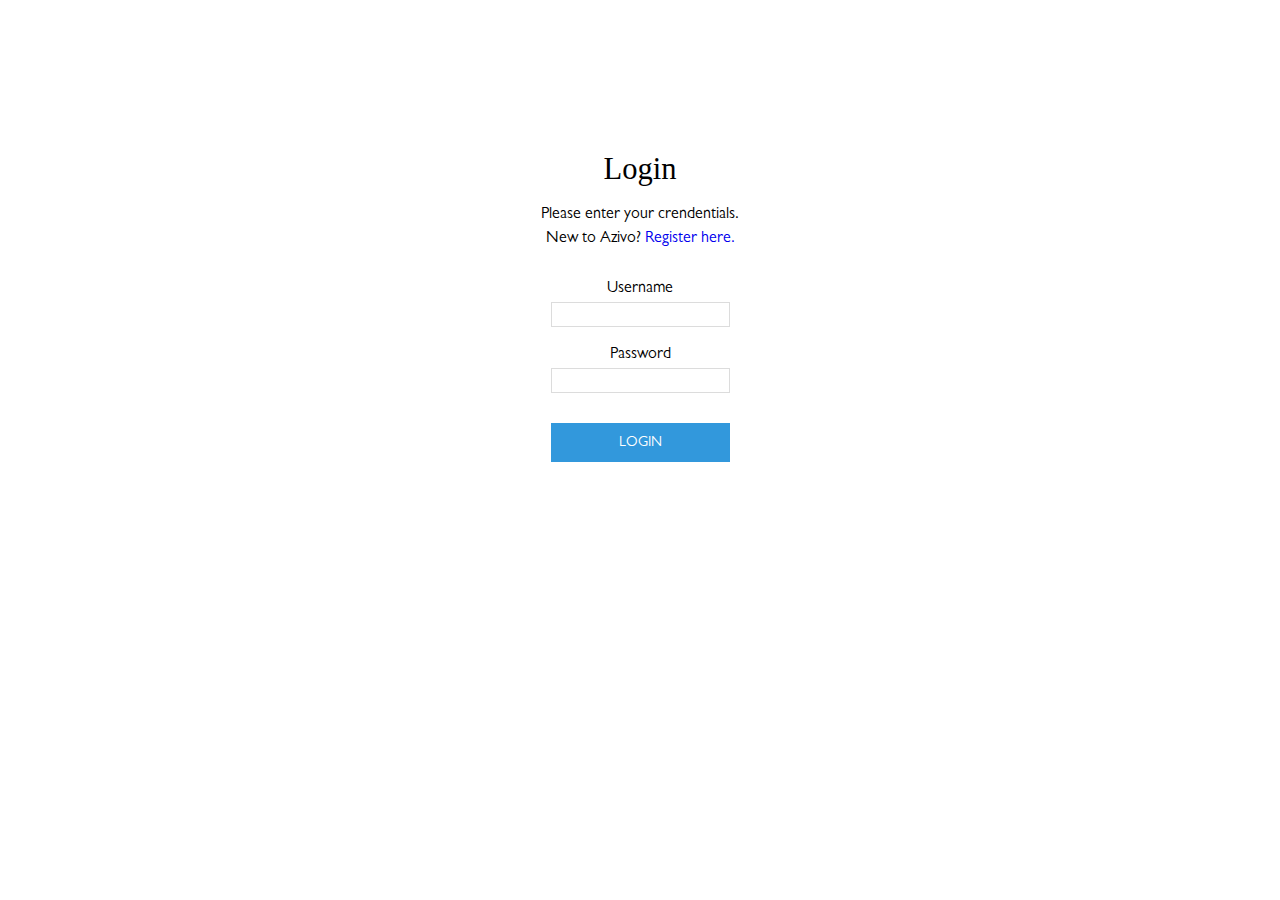
<file: login.html>
<!DOCTYPE html>
<html lang="en">
<head>
    <meta charset="UTF-8">
    <meta http-equiv="X-UA-Compatible" content="IE=edge">
    <meta name="viewport" content="width=device-width, initial-scale=1.0">
    <link rel="stylesheet" href="css/main.css">

    <title>Login page</title>
</head>
<body>
    <section class="login-page">
        <h1>Login</h1>
        <p>Please enter your crendentials.</p>
        <p>New to Azivo? <a href="register.html">Register here.</a></p>

        <div class="login-page__inputs">
            <form class="login__form" action="POST">
            <label for="username">Username</label>
            <input type="text">
            <label for="password">Password</label>
            <input type="text">
                <button class="btn-primary">Login</button>
        </form>
        </div>
    </section>
</body>
</html>
</file>
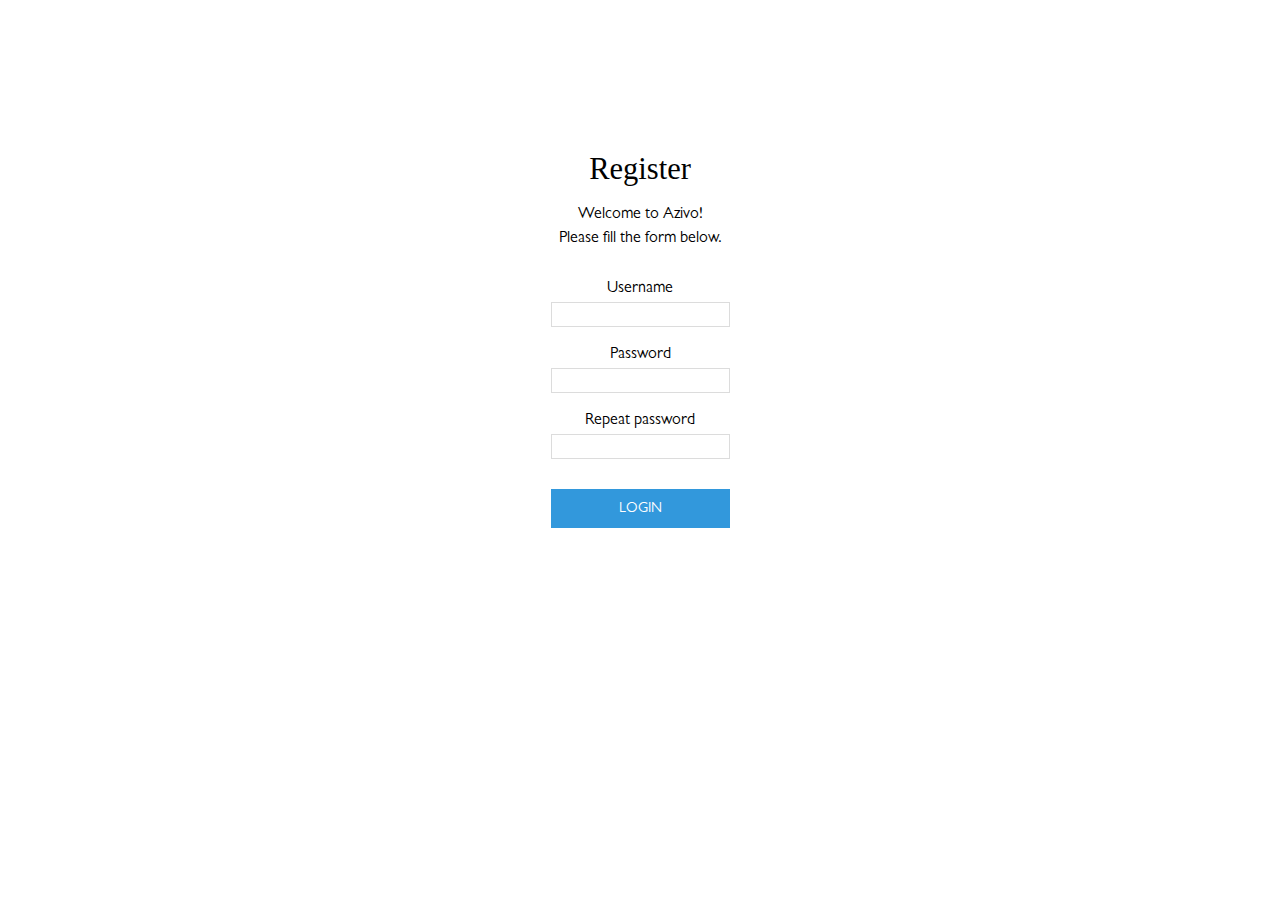
<file: register.html>
<!DOCTYPE html>
<html lang="en">
<head>
    <meta charset="UTF-8">
    <meta http-equiv="X-UA-Compatible" content="IE=edge">
    <meta name="viewport" content="width=device-width, initial-scale=1.0">
    <link rel="stylesheet" href="css/main.css">

    <title>Login page</title>
</head>
<body>
    <section class="register-page">
        <h1>Register</h1>
        <p>Welcome to Azivo!</p>
        <p>Please fill the form below.</p>

        <div class="register-page__inputs">
            <form class="register__form" action="POST">
            <label for="username">Username</label>
            <input type="text">
            <label for="password">Password</label>
            <input type="text">
            <label for="password">Repeat password</label>
            <input type="text">
                <button class="btn-primary">Login</button>
        </form>
        </div>
    </section>
</body>
</html>
</file>
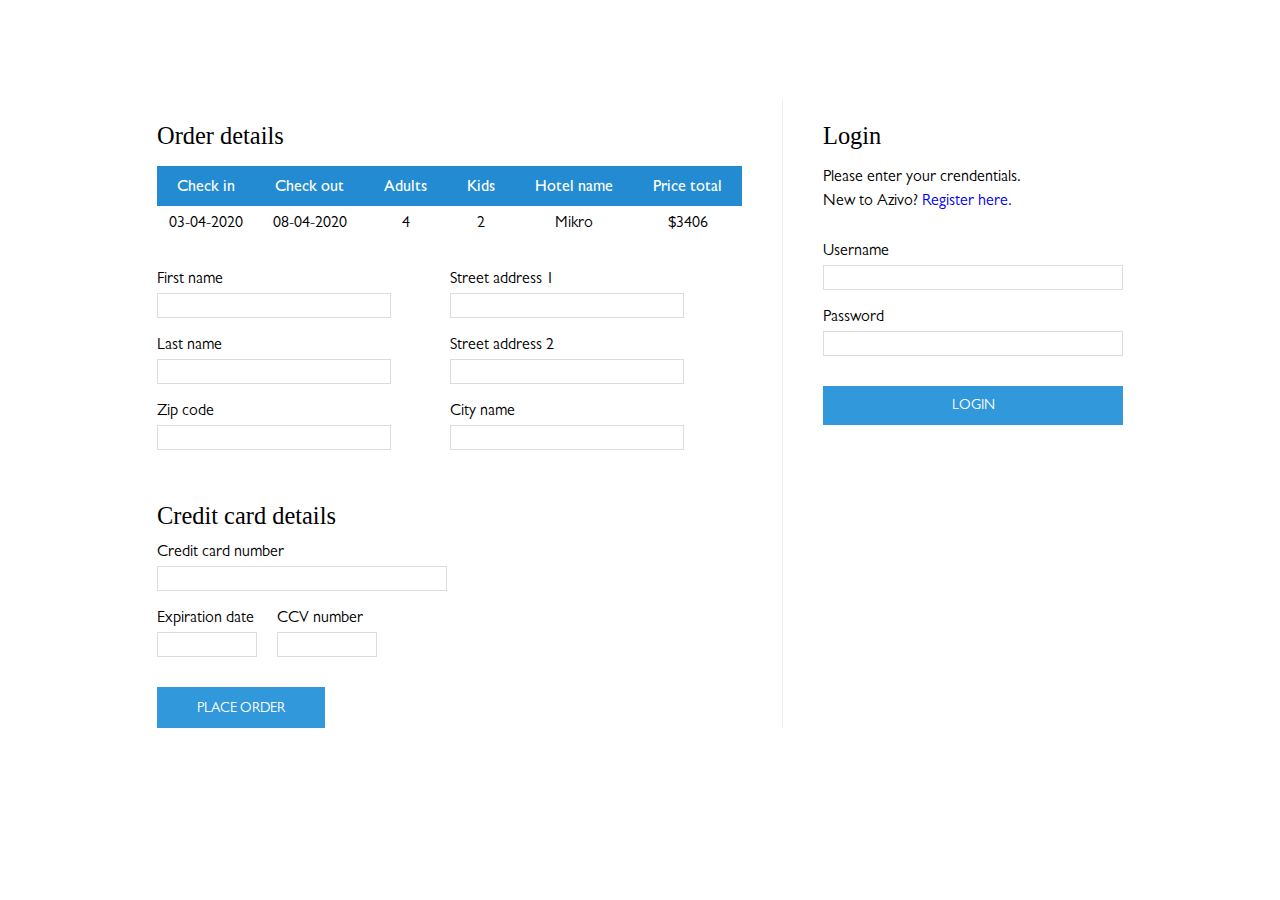
<file: summary.html>
<!DOCTYPE html>
<html lang="en">

<head>
    <meta charset="UTF-8">
    <meta http-equiv="X-UA-Compatible" content="IE=edge">
    <meta name="viewport" content="width=device-width, initial-scale=1.0">
    <link rel="stylesheet" href="css/main.css">

    <title>Login page</title>
</head>

<body>
    <section class="summary">
        <div class="summary-data">
            <h2>Order details</h2>
            <table>
                <thead>
                    <tr>
                        <td>Check in</td>
                        <td>Check out</td>
                        <td>Adults</td>
                        <td>Kids</td>
                        <td>Hotel name</td>
                        <td>Price total</td>
                    </tr>
                </thead>
                <tbody>
                    <tr>
                        <td>
                            03-04-2020
                        </td>
                        <td>
                            08-04-2020
                        </td>
                        <td>4</td>
                        <td>2</td>
                        <td>Mikro</td>
                        <td>$3406</td>
                    </tr>
                </tbody>
            </table>
            <form class="summary__form" action="#">
                <div class="cols-2 summary__form--address">
                    <div>
                        <label for="nane">First name</label>
                        <input type="text" name="first_name">
                        <label for="nane">Last name</label>
                        <input type="text" name="last_name">
                        <label for="nane">Zip code</label>
                        <input type="number" name="zip_code">

                    </div>
                    <div>


                        <label for="nane">Street address 1</label>
                        <input type="text" name="street_1">
                        <label for="nane">Street address 2</label>
                        <input type="text" name="street_2">
                        <label for="nane">City name</label>
                        <input type="text" name="city_name">


                    </div>
                </div>
                <div class="cc-details space-bottom">
                    <h2>Credit card details</h2>
                    <label for="nane">Credit card number</label>
                    <input type="text" name="cc_number">
                    <div class="cc-details--values">
                        <div>
                            <label for="nane">Expiration date</label>
                            <input type="text" name="exp_date">
                        </div>
                        <div>
                            <label for="nane">CCV number</label>
                            <input type="number" name="ccv_number">
                        </div>
                    </div>
                </div>
                <button class="btn-primary">Place order</button>
            </form>
        </div>

        <div class="user-action">
            <h2>Login</h2>
            <p>Please enter your crendentials.</p>
            <p>New to Azivo?
                <a href="register.html">Register here.</a>
            </p>

            <div class="login-page__inputs">
                <form class="login__form" action="POST">
                    <label for="username">Username</label>
                    <input type="text">
                    <label for="password">Password</label>
                    <input type="text">
                    <button class="btn-primary">Login</button>
                </form>
            </div>
        </div>
    </section>
</body>

</html>
</file>
<file: css/main.css>
@import 'typography.css';
    @import 'variables.css';
    @import 'my_slider.css';
    html {
        overflow-x: hidden;
    }

    body {
        overflow-x: hidden;
    }
   
    input ~ label {
        padding-top: 1rem;
    }
    * {
        padding: 0;
        margin: 0;
        box-sizing: border-box;
    }
    
    a {
        text-decoration: none;
        font-size: 1.6rem;
    }
    
    li {
        list-style-type: none;
    }
    strong {
        color: var(--gray-1);
    }
    /* ************************
    /* *** REUSABLE COMPONENTS
    /* ************************ */
    
    table {
        width: 100%;
        border-collapse: collapse;

    }
    table thead {
        background-color: var(--primary-tint-0);
       
        
    }
    table thead tr td {
        color: white;
        padding: 1.4rem 2rem 1rem 2rem;
        font-size: 1.6rem;
        font-family: "Gill Sans Medium", sans-serif;
    }
    table tbody tr td {
        text-align: center;
        padding-top: 1rem;
        font-size: 1.6rem;
        font-family: "Gill Sans", sans-serif;

    }
    .container {
        max-width: 130rem;
        margin: 0 auto;
    }
    
    .cols-2,
    .cols-3,
    .cols-4 {
        display: grid;
    }
    
    .cols-2 {
        grid-template-columns: 1fr 1fr;
    }
    
    .cols-3 {
        grid-template-columns: repeat(3, 1fr);
    }
    
    .cols-4 {
        grid-template-columns: repeat(4, 1fr);
    }
    
    .btn:link,
    .btn:visited {
        padding: .5rem 1rem;
        text-transform: uppercase;
    }
    label {
        font-size: 1.6rem;
    }
    
    .btn-slider {
        transition: all .4s;
    }
    
    .btn-slider:link,
    .btn-slider:visited {
        color: white;
        background-color: transparent;
        font-size: 1.6rem;
        border: 1px solid white;
        padding: 1.3rem 2rem .9rem 2rem;
    }
    .btn-primary {
            color: white;
            font-size: 1.4rem;
            padding: 1.4rem 4rem 1rem 4rem;
            border: none;
            display: block;
            cursor: pointer;
            display: inline-block;
            text-transform: uppercase;
            background-color: var(--primary-tint-1);
            font-family: "Gill Sans", sans-serif;
            transition: all .4s;
        }
    .btn-primary:hover {
        background-color: var(--primary-tint-2);
    }
    
    
    .btn-slider:hover {
        border-width: 4px;
        padding: 1.6rem 2.3 1.2rem 2.3rem;
        letter-spacing: 2px;
    }
    .highlight {
        background-color: var(--gray-5);
        padding: .8rem 2rem .3rem 2rem;
       
    }
    .header {
        position: absolute;
        z-index: 20;
        top: 0;
        left: 0; 
        color: white;
        display: flex;
        right: 0;
        padding: 1rem 0;
        align-items: center;
        justify-content: space-between;
    }
    .header-static {
        display: grid;
        margin: 0 auto;
        padding: 1rem 0;
        position: relative;
        justify-content: center;
        align-items:center;
        row-gap: 4rem;
        grid-template-columns: repeat(12, 1fr);
        background: linear-gradient( rgba(0,0,0,.4) , rgba(0,0,0,.6)), url('../images/the-anam-_twiIcIsp2s-unsplash.jpg') ;
    }
    .header-static--top {
        grid-column: 1/-1;
        grid-row: 1/2;
        display: flex;
        align-items:center;
        flex-direction: row;
        justify-content: space-between;

    }
    .header-static--heading {
        grid-column: 1/-1;
        justify-self: center;
        text-align: center;
        grid-row: 2/3;
    }
    .logo-top {
        grid-column: 1/2;
        margin-left: 4rem;
    }
    
    .main-nav__list {
        display: flex;
        flex-direction: row;
        align-items: center;
        gap: 4rem;
    }
    
    .main-nav__link {
        list-style-type: none;
        display: inline-block;
        transition: all .4s;
    }
    .main-nav__link:not(:last-child):hover {
       box-shadow: 0px 0px 0px 1px #FFF;
    }
    .main-nav__link:last-child:hover {
        background-color: var(--primary-tint-2);
     }
    
    .main-nav__link a, .hotel--heading__action-link {
        color: white;
        font-size: 1.4rem;
        padding: 1.3rem 2rem 1rem 2rem;
        display: inline-block;
        text-transform: uppercase;
    }
    
    .main-nav__link:last-child {
        background-color: var(--primary-tint-1);
        margin-left: auto;
        margin-right: 15rem;
    }
    .hotel--heading__action-link {
        padding-left: 4rem;
        padding-right: 4rem;
        transition: all .4s;
    }
    .booking-mini {
        position: absolute;
        bottom: 0;
        left: 0;
        right: 0;
        height: 8rem;
        color: white;
        display: flex;
        flex-direction: row;
        align-items: center;
        justify-content: center;
        z-index: 20;
        background: rgba(0, 0, 0, 0.4);
    }
    .space-bottom-1 {
            display: block;
            margin-bottom: 2rem;
    }
    .star-full, .star-dummy {
        color: var(--across-color);
    }
    /* Always display the drop down caret */
    
    input[type="date"]::-webkit-calendar-picker-indicator {
        color: white;
    }
    /* A few custom styles for date inputs */
    
    input[type="number"] {
        -webkit-appearance: textfield;
        -moz-appearance: textfield;
        appearance: textfield;
    }
    
    input[type=number]::-webkit-inner-spin-button,
    input[type=number]::-webkit-outer-spin-button {
        -webkit-appearance: none;
    }
    /* **********
        /* Removes the clear button from date inputs */
    
    input[type="date"]::-webkit-clear-button {
        display: none;
    }
    /* Removes the spin button */
    
    input[type="date"]::-webkit-inner-spin-button {
        display: none;
    }
    
    input[type="date"] {
        appearance: none;
        -webkit-appearance: none;
        display: inline-block !important;
        font-family: "Gill Sans", sans-serif;
        color: white;
        visibility: visible !important;
    }
    
    input[type="date"],
    focus {
        color: var(--gray-1);
        box-shadow: none;
        padding-left: .5rem;
        -webkit-box-shadow: none;
        -moz-box-shadow: none;
    }
   select {
        width: 15rem;
        border: 1px solid var(--gray-4);
        background-color: white;
        -webkit-appearance: none;
        -moz-appearance: none;
        appearance: none;
        background: url("data:image/svg+xml;utf8,<svg fill='black' height='24' viewBox='0 0 24 24' width='24' xmlns='http://www.w3.org/2000/svg'><path d='M7 10l5 5 5-5z'/><path d='M0 0h24v24H0z' fill='none'/></svg>");
        background-repeat: no-repeat;
        background-position: 100% 0px;
    }
    .booking-mini__form {
        display: flex;
        gap: 4rem;
        align-items: center;
        flex-direction: row;
    }
    
    .booking-mini__select {
        -moz-appearance: none;
        -webkit-appearance: none;
        appearance: none;
        width: 15rem;
        border-top: none;
        -webkit-border-radius: 0px !important;
    }
    
    .booking-mini__date,
    .booking-mini__select,
    .booking-mini__number {
        height: 2rem;
        border: none;
        font-family: "Gill Sans", sans-serif;
        font-size: 1.6rem;
        background: transparent;
        border-bottom: 1px solid white;
        color: white;
    }
    
    option {
        background-color: white;
        color: black;
    }
    
    .booking-mini__submit {
        background-color: var(--primary-tint-1);
        padding: 1.3rem 2rem 1rem 2rem;
        color: white;
        border: none;
        font-family: 'Gill Sans', sans-serif;
        cursor: pointer;
        font-size: 1.4rem;
        text-transform: uppercase;
    }
    
    .booking-mini__number {
        width: 8rem;
    }
    
    .booking-mini__form>input:focus,
    .booking-mini__form>select:focus {
        border-bottom: solid 2px var(--primary-tint-1);
        outline: none;
    }
    
    .booking-mini__form input::placeholder {
        color: white;
        opacity: 1;
        font-family: 'Gill Sans', sans-serif;
        font-size: 1.6rem;
    }
    
     ::-ms-input-placeholder {
        /* Microsoft Edge */
        color: white;
    }
    
    .section-welcome,
    .section-deals,
    .section-facilities,
    .section-testimonials,
    .section-booking {
        margin: 0 auto;
        text-align: center;
        margin-top: 8rem;
        padding: 0 2rem;
        margin-bottom: 4rem;
    }
    
    h3.heading {
        display: block;
        margin-bottom: 6rem;
    }
    
    img.ornament {
        max-width: 50rem;
        width: 100%;
    }
    
    .welcome-cols {
        gap: 4rem;
        align-items: center;
    }
    
    .welcome-cols div:first-child {
        grid-column: 1/2;
        justify-self: end;
        text-align: left;
        width: 80%;
        padding-top: 4rem;
    }
    
    .welcome-cols div:last-child {
        grid-column: 2/3;
    }
    
    .welcome-cols:last-child img {
        width: 40rem;
        height: auto;
        box-shadow: 0 4px 16px var(--gray-3);
    }
    
    .deal-cols {
        max-width: 1300px;
        margin: 0 auto;
        display: flex;
        flex-wrap: wrap;
        justify-content: space-between;
    }
    
    .deal {
        max-width: 22%;
        box-shadow: 0 4px 16px var(--gray-4);
        text-align: left;
        transition: all .4s;
    }
    
    .deal:hover {
        transform: translateY(-1rem);
    }
    
    .deal__image {
        width: 100%;
    }
    
    .deal-details {
        padding: 2rem 1rem 1rem 1rem;
        display: flex;
        flex-direction: column;
        justify-content: flex-start;
        gap: 2rem;
        height: 18rem;
    }
    
    p.bolder-left {
        font-size: 2rem;
        color: var(--gray-1);
        font-family: "Gill Sans Medium", sans-serif;
        text-align: left;
    }
    
    p.deal-details--subtext {
        display: block;
        padding-top: .5rem;
        font-size: 1.4rem;
        color: var(--gray-3);
    }
    
    p.deal-expiring {
        font-size: 1.4rem;
        display: block;
        padding-top: .5rem;
        color: var(--across-color);
    }
    
    a.deal__link {
        color: var(--gray-5);
        text-transform: uppercase;
        width: 100%;
        background-color: var(--primary-tint-0);
        text-align: center;
        padding: 1.3rem 0 1rem 0;
        display: block;
        font-size: 1.2rem;
        font-family: "Gill Sans Medium";
        margin-top: auto;
        transition: all .4s;
    }
    a.deal__link:hover {
        background-color: var(--primary-tint-2);
    }
    
    .facilities {
        justify-items: center;
        margin-bottom: 6rem;
    }
    
    .facilities__item {
        display: flex;
        flex-direction: row;
        align-items: center;
    }
    
    .facilities__item p {
        display: block;
        padding: .8rem 0 0 1rem;
        font-size: 1.4rem;
    }
    
    .facilities__item img {
        width: 5rem;
        height: auto;
    }
    
    .section-featured-hotels {
        background-image: linear-gradient(134deg, #154961 0%, #092232 100%);
    }
    
    .featured-hotels--heading {
        grid-column: 1 / -1;
        text-align: center;
        grid-row: 1 / 2;
    }
    
    .featured-hotel__item {
        color: white;
    }
    
    .bolder-light {
        font-size: 2rem;
        display: block;
        padding: 1rem 0 .3rem 0;
        border-bottom: 1px solid rgba(255, 255, 255, 0.2);
        margin-bottom: 2rem;
    }
    
    .featured-hotels {
        column-gap: 4rem;
        padding: 1rem 2rem 4rem 2rem;
    }
    
    .featured-hotel__item img {
        width: 100%;
        height: auto;
    }
    
    .featured-hotel__item--details {
        display: flex;
        flex-direction: row;
        align-items: center;
        column-gap: 1rem;
    }
    
    .featured-hotel__item--details span {
        font-size: 1.4rem;
    }
    
    .featured-hotel__item--details div:last-child {
        margin-left: auto;
    }
    
    .featured-hotel__item--details img {
        width: 1.2rem;
        position: relative;
        height: auto;
    }
    
    .featured-hotel__item--details div img {
        top: 1px;
    }
    
    .testimonial-cols {
        gap: 10rem;
    }
    
    .testimonial__item {
        text-align: center;
    }
    
    .testimonial__item div img {
        width: 10rem;
        box-shadow: 0 4px 16px var(--gray-3);
        margin-bottom: 2rem;
        transition: all .4s;
    }
    
    .testimonial__item div img:hover {
        transform: scale(1.1) rotate(2deg);
    }
    
    .testimonial__image--wrapper {
        width: 20rem;
        margin: 0 auto;
        border-bottom: 3px solid var(--primary-tint-0);
        margin-bottom: 2rem;
    }
    
    .testimonial__item--signature {
        text-align: right;
        padding: 2rem 2rem;
        font-family: "Gill Sans Italic"
    }
    
    .footer {
        background-color: var(--primary-tint-4);
    }
    
    .footer--cols {
        padding: 2rem;
        gap: 4rem;
    }
    
    .footer-logo {
        width: 10rem;
        position: relative;
        top: -6px;
    }
    
    .footer--column {
        display: flex;
        flex-direction: column;
    }
    
    .footer--column:not(:first-child) {
        row-gap: 3rem;
    }
    
    .footer--column:first-child {
        row-gap: 2rem;
    }
    
    .footer-socials+p {
        font-size: 1.4rem;
    }
    
    .footer--column p,
    .footer--column span,
    .footer--column a {
        color: var(--shadow-color-1);
    }
    
    .footer--column span {
        font-size: 1.6rem;
        line-height: 1.6rem;
        display: block;
    }
    
    .footer--column a:hover {
        color: var(--primary-tint-0);
    }
    
    .footer-copyright {
        margin-top: auto;
    }
    
    .footer__list {
        display: flex;
        flex-direction: column;
        gap: 1.7rem;
        padding-top: .4rem;
    }
    
    .footer-socials {
        display: flex;
        flex-direction: row;
        gap: 2rem;
    }
    
    .footer-socials a img {
        width: 2.4rem;
        height: auto;
    }

    .btn-mobile-nav {
        border: none;
        background: none;
        cursor: pointer;
        display: none;
        z-index: 100;
        margin-right: 1rem;
    }
    .icon-mobile-nav {
        display: block;
        margin: 0 auto;
    }
    .open-mobile-nav {
        height: 2.8rem;
        width: 2.8rem;
    }
    .close-mobile-nav {
        height: 2.2rem;
        width: 2.2rem;
        display: none;
    }
    /* **************************
    /* BOOKING PAGE
    /* ************************** 
    */

.section-booking {
    display: grid;
    grid-template-columns: 25rem 1fr;
    text-align: left;
    color: var(--gray-2);
    gap: 8rem;
}
.booking-filters, .booking-aside {
    grid-column: 1/2;
}
.filters-nav {
    display: flex;
    flex-direction: row;
    align-items: center;
    justify-content: space-between;
}
.cta-close {
    padding-right: 1rem;
    border: none;
    background: none;
    display: none;
}
.close-aside-nav {
    width: 20px;
    height: auto;

}
.booking-filters--wrapper {
    border: 1px solid var(--gray-5);
    padding-top: 1rem;
}
.hotel, .hotels {
    grid-column: 2/-1;
}
.hotels--cards {
    display: flex;
    flex-wrap: wrap;
    gap: 6rem;
}
.hotels-sorting {
    margin-bottom: 1rem;
    display: flex;
    flex-direction: row;
    align-items: center;
    gap: 2rem;

}
.booking-filters h6, .booking-aside h6 {
    display: block;
    padding-left: 1rem;
    padding-top: 1rem;
    color: var(--gray-1);
}
.filters-form--wrapper, .booking-side-form--wrapper {
    padding-left: 1rem;
    padding-top: 2rem;
}
.filters-form--wrapper label:first-child {
    padding: 2rem 0 2rem 0;
    display: block;
}
.booking {
    grid-column: 1/-1;
}

.booking-filters label, .booking-aside label {
    display: block;
    font-size: 1.6rem;
    padding: 2rem 0 1rem 0rem;
}
.booking-filters label input, .booking-aside label input {
    margin-right: 1rem;
}
.checkboxes-set {
    margin-top: 2rem;
}


.hotels-sorting select, .booking-filters__select {
    width: 15rem;
    border: 1px solid var(--gray-4);
    background-color: white;
    padding: .5rem;
    -webkit-appearance: none;
    -moz-appearance: none;
    appearance: none;
    background: url("data:image/svg+xml;utf8,<svg fill='black' height='24' viewBox='0 0 24 24' width='24' xmlns='http://www.w3.org/2000/svg'><path d='M7 10l5 5 5-5z'/><path d='M0 0h24v24H0z' fill='none'/></svg>");
    background-repeat: no-repeat;
    background-position: 100% 0px;
}
.booking-filters__submit {
    cursor: pointer;
width:100%;
background-color: var(--primary-tint-2);
color: white;
text-transform: uppercase;
padding: 1rem 1.5rem;
margin: 4rem 0rem 0rem 0rem;
border: none;
}

.booking-side-form--wrapper input[type="date"]
 {
    border: 1px solid var(--gray-4);
    padding: 1rem 0 .5rem .5rem;
}
.booking-filter--persons__wrapper {
    padding-top: 1rem;
    display: flex;
    flex-direction: row;
    gap: 2rem;
}
.booking-filter--persons__wrapper select {
    border: 1px solid var(--gray-4);
    appearance: none;
    -webkit-appearance: none;
    padding: .5rem .5rem;
    width: 4rem;
    background-color: white;
    background: url("data:image/svg+xml;utf8,<svg fill='black' height='24' viewBox='0 0 24 24' width='24' xmlns='http://www.w3.org/2000/svg'><path d='M7 10l5 5 5-5z'/><path d='M0 0h24v24H0z' fill='none'/></svg>");
    background-repeat: no-repeat;
    background-position: 100% 0px;
}
.booking-side-form--wrapper input[type="date"] {
    width: 15rem;

}
.booking-side-form--wrapper input[type="number"] {
    width: 5rem;
}
.cta-filters {
    display: none;
}
.hotels--card {
    max-width: 28%;
    border: 1px solid #eee;
    text-align: left;
    transition: all .4s;
}
.hotels--card:hover {
    box-shadow: 0 2px 16px #ddd;
}
.hotels--card-details {
    padding: 1rem;
    font-size: 1.4rem;
}
.hotels--card-details__location {
    padding-top: 1rem;
    display: flex;
    align-items: center;
    position: relative;
    gap: .5rem;
    padding-bottom: .5rem;
}
.hotels--card-details__location img, .hotels--card-details__pricing img {
    position: relative;
}
.hotels--card-details__location img {
    top: -3px;
}
.hotels--card-details__pricing img {
    top: 2px;
    left: -4px;
}
.hotels--card__link {
    width: 100%;
    display: block;
    padding: 1.3rem 0 1rem 0;
    margin-top: 2rem;
    background-color: var(--primary-tint-0);
    color: white;
    font-size: 1.6rem;
    text-align: center;
    text-transform: uppercase;
    transition: all .4s;
}
.hotels--card__link:hover {
    background-color: var(--primary-tint-2);
}

/* **************************
/* SINGLE HOTEL DETAILS
/* ************************** 
*/

.hotel {
    display: grid;
    row-gap: 2rem;
    grid-template-columns: repeat(12, 1fr);
}
.hotel--heading {
    display: flex;
    grid-column: 1/-1;
    flex-direction: row;
    justify-content: space-between;
}
.hotel--heading__location {
    display: block;
    padding-top: .5rem;
}
.hotel--heading__location img {
    position: relative;
    top: 2px;
}
.hotel--heading__action-link:link,
.hotel--heading__action-link:visited {
    background-color: var(--primary-tint-1);
}
.hotel--heading__action-link:link:hover,
.hotel--heading__action-link:visited:hover {
    background-color: var(--primary-tint-2);
} 
.hotel-gallery {
    display: grid;
    grid-column: 1/-1;
   grid-template-columns: repeat(6, 1fr);
    gap: .5rem;
   
}
.gal-img-medium-1 {
    grid-column: 1/3;
    width:100%;
    grid-row: 1/2;
}
.gal-img-medium-2 {
    width:100%;
    grid-column: 1/3;
    grid-row: 2/3;
}

.gal-img-large {
    width:100%;
    grid-column: 3/7;
    grid-row: 1/3;
}
.gal-img-small__wrapper {
    width:100%;
    grid-column: 1/-1;
    grid-row: 3/4;
    display: flex;
    flex-direction: row;
    gap: .5rem;
}
.gal-img-small {
    width: 16.2%;

}
.hotel--others {
    grid-column: 1/-1;
    display: flex;
    gap: 1rem;
    flex-direction: row;
}
.hotel--others .btn-primary {
    margin-left: auto;
}
.hotel--room {
    grid-column: 1/-1;
}
.hotel--room__name {
    font-size: 1.6rem;
    color: var(--gray-1);
    text-transform: uppercase;
    padding: 2rem 0 1.5rem 0;
    font-family: "Gill Sans Medium", sans-serif;
}
.hotel--room__services {
    width: 100%;
    display: flex;
    flex-direction: row;
    padding: 2rem 0 1rem 1rem;
    gap: 10rem;
    background-color: #F8F8F8;
}
.hotel--room .hotel--room__services:first-child  {
    background-color: black;
}
.services--service {
    display: flex;
    flex-direction: row;
    gap: 2rem;
    padding-bottom: 1rem;
    align-items: center;
}
.services--service p {
    color: var(--gray-1);
}
.services--column {
    padding: .6rem 0;
}
.booking-form select, .booking-form__calendar-wrapper div label  {
    display: block;
}
.booking {
    margin-top:2rem;
    border-top: 1px solid var(--gray-5);
    padding-top: 1rem;
}

.booking-form select {
    padding: .5rem;
}
.booking-form__calendar-wrapper div select {
    
    width: 6rem;
}

.booking-form__calendar-wrapper {
    padding-top: 2rem;
    display: flex;
    flex-direction: row;
    font-size: 1.6rem;
    gap: 8rem;
}
.booking-form__calendar-wrapper div label {
    margin-top: 2rem;
    padding-bottom: 1rem; 
}
.booking-form__calendar-wrapper div input {
    border: 1px solid var(--gray-5);
    width: 15rem;
    padding: .7rem 0 .5rem .5rem;
}
.booking-form button {
    padding: 1.2rem 3rem 1rem 3rem; 
}
.pagination {
    display: flex;
    flex-direction: row;
    margin-top: 4rem;
    align-items: center;
    column-gap: 10px;
    justify-content: center;
}
.pagination__link:link,
.pagination__link:visited {
    border: 1px solid var(--gray-5);
    padding: .7rem 1rem .4rem 1rem;
    color: var(--gray-2);
}
/* **************************
/* LOGIN / REGISTER PAGE
/* ************************** 
*/
.login-page, .register-page {
    display: flex;
    align-items: center;
    justify-content: center;
    text-align: center;
    flex-direction: column;
    margin-top: 15rem;
}
.login__form, .register__form {
    display: flex;
    flex-direction: column;
}
.login__form label:first-child, .register__form label:first-child  {
    display: block;
    padding-top: 3rem;
}
.login__form input, .register__form input, .summary-data input {
    padding: .4rem 0;
    margin-top: .5rem;
    margin-bottom: 1rem;
    border: 1px solid var(--gray-4);
}
.login__form button, .register__form button {
    margin-top: 2rem;
    padding:1.2rem 2rem 1rem 2rem;
}

/* **************************
/* SUMMARY PAGE
/* ************************** 
*/

.user-action {
    width: 30rem;
}
.summary {
    display: flex;
    margin-top: 10rem;
    flex-direction: row;
    align-items: flex-start;
    justify-content: center;
    column-gap: 4rem;
}
.summary-data {
    padding-right: 4rem;
    border-right: 1px solid var(--gray-5);
}
.summary-data input {
    width: 80%;
}
.summary-data label {
    display: block
}
.summary__form {
    margin-top: 4rem;
}
.cc-details {
    padding: 2rem 0;
}
.cc-details input {
    width: 29rem;
}
.cc-details--values {
    display: flex;
    flex-direction: row;
    align-items: center;
    gap: 2rem;
}
.cc-details--values div label {
    padding-top: 1rem;
}
.cc-details--values div input {
    width: 10rem;
}
/* **************************
/* RESPONSIVE MEDIA
/* ************************** 
*/

    /* 100 em = 1600px */

    @media (max-width: 100em) {
        .hotels {
            gap: 4rem;
        }
        .hotels--card {
            max-width: 25%;
    }
    }
    /* 69em * 16 = 1104 px */

    @media (max-width: 69em) {
        .hotels--card {
            max-width: 40%;
        }
        .main-nav__link:last-child {
            margin-right: 5rem;
        }
        h2.slide-text__head {
            font-size: 4rem;
         padding: 0rem 0 5rem 0;
        }
        h4 {
            font-size: 2rem;
        }
        .btn-slider:link,
        .btn-slider:visited {
            font-size: 1.4rem;
        }
        .testimonial__item p {
            font-size: 1.4rem;
        }
    }
    /* 1000px */
    @media (max-width: 62.5em) {
        .main-nav__link:last-child {
            margin-right: 1rem;
        }
        .main-nav__list {
            gap: 1rem;
        }
        .booking-mini__date,
        .booking-mini__select,
        .booking-mini__number,
        .booking-mini__date::-moz-placeholder,
        .booking-mini__number::placeholder {
            font-size: 1.2rem;
        }
        .deal {
            max-width: 40%;
            box-shadow: none;
            border: 1px solid #eee;
        }
        .deal-cols {
            row-gap: 4rem;
            column-gap: 4rem;
            justify-content: center;
        }
        .booking-mini {
            display: none;
        }
        .welcome-cols div:first-child {
            width: 95%;
        }
        .welcome-cols:last-child img {
            width: 32rem;
        }
        .welcome-cols div:first-child {
            padding-top: 1rem;
        }
        .main-nav__link a {
            font-size: 1.2rem;
        }
        .hotel--room__services {
            gap: 4rem;
        }
        .section-booking {
            gap: 4rem;
        }
    }
    @media (max-width: 56em) {
       .booking-aside,  .booking-filters {
          
            background-color: white;
        }
        .hotel, .hotels {
            grid-column: 1/-1;
        }
        .cta-filters {
            display: block;
        }
        .section-booking {
            margin-top: 4rem;
        }
        .highlight {
            background-color: var(--gray-5);
            padding: .8rem 1rem .3rem 1rem;
        }
        .highlight {
            padding: .8rem 1rem .3rem 1rem;
        }
        .hotels--cards {
            justify-content: flex-start;
        }
        .hotels--card {
            max-width: 44%;
        }
        .hotel--room__services {
            flex-direction: column;
            gap: 0;
        }
        .services--column {
            padding:0;
        }
        .featured-hotel__item--details img {
            width: 1.0rem;
        }

        .cols-3 {
            grid-template-columns: 1fr 1fr;
        }
        .featured-hotel__item:last-child {
            display: none;
      }
        .footer__list li a,
        .footer--column  p {
            font-size: 1.2rem;
        }

        /* MOBILE NAVIGATION */
        .btn-mobile-nav {
            display: block;
        }
        .main-nav {
            position: absolute;
            z-index: 100;
            left: 0;
            top: 0;
            height: 100vh;
            width: 100%;
            transform: translateX(100%);

            /* Hide all */
            opacity: 0;
            /* We need to hide mouse and keyboard */
            pointer-events: none;
            /* Hide from screen readers */
            visibility: hidden;

            background: var(--primary-color);
            transition: all .5s ease-in;
        } 
        .nav-open .main-nav {
            opacity: 1;
            pointer-events: auto;
            visibility: visible;
            transform: translateX(0);
        }
        .booking-filters {
            position: absolute;
            z-index: 100;
            left: 0;
            top: 0;
            height: 100vh;
            width: 100%;
            transform: translateX(-100%);

            /* Hide all */
            opacity: 0;
            /* We need to hide mouse and keyboard */
            pointer-events: none;
            /* Hide from screen readers */
            visibility: hidden;

            background: white;
            transition: all .5s ease-in;
        }
        .aside-open .booking-filters {
            opacity: 1;
            pointer-events: auto;
            visibility: visible;
            transform: translateX(0);
        }
        .nav-open .close-mobile-nav {
            display: block;
        }
        .nav-open .open-mobile-nav {
            display: none;
        }
        .main-nav__link:last-child {
            background-color: var(--primary-tint-1);
            margin-left: 0;
            margin-right: 0;
    }
    .main-nav__list {
        flex-direction: column;
        align-items: center;
        gap: 2rem;
        margin: 10rem auto 0 auto;
    }
    .main-nav__link a {
        font-size: 1.8rem;
    }
    .cta-close {
        display: block;
        cursor: pointer;
    }
   
    }
    /** 48em = 768 px when 16px */
    @media (max-width: 48em) {
       
        h3.heading {
            margin-bottom: 4rem;
        }
        .cols-2 {
            grid-template-columns: 1fr;
        }
        .cols-4 {
            grid-template-columns: 1fr 1fr;
        }
        .testimonial-cols {
            width: 80%;
            gap:2rem;
        }
        .welcome-cols div:first-child {
            grid-column: 1/2;
            grid-row: 2/3;
            text-align: center;
        }
        .welcome-cols div:last-child {
            grid-column: 1/2;
            grid-row: 1/2;
        }
        .deal {
            max-width: 45%;
        }
        .facilities {
            justify-items: center;
    }
    .facilities-column {
        width: 20rem;
    }
    .footer--column:first-child {
        grid-column: 1/2;
        grid-row: 1/2;
    }
    .footer--column:nth-child(2) {
        grid-column:2/3;
        grid-row: 1/2;
    }
    .footer--column:nth-child(3) {
        grid-column:1/2;
        grid-row: 2/3;
    }
    .footer--column:last-child {
        grid-column:2/3;
        grid-row: 2/3;
    }
    
}

    /* 608 px */

    @media (max-width: 38em) {
      
        .hotel--others {
            flex-direction: column;
        }
        .hotel--others .btn-primary {
            margin-left: 0;
            padding-top: 1rem;
            padding-bottom: .7rem; 
        }
        .gal-img-small__wrapper {
            display: none;
        }
        .deal {
            max-width: 70%;
        }
        .featured-hotel__item--details {
            flex-direction: column;
            align-items: start;
        }
        .featured-hotel__item--details div:last-child {
            margin: 1rem 0 0 0;
        }
        .hotels--cards {
            gap: 2rem;
           
        }
        .booking-form__calendar-wrapper {
            gap: 4rem;
        }
    }
   
    /* 25em = 400px when 16px */
    @media (max-width: 25em) {
        .deal {
            max-width: 90%;
        }
        .cols-3,
        .cols-4 {
            grid-template-columns: 1fr;
    }
    .hotels--card {
        max-width: 90%;
    }
    .footer--column:first-child {
        grid-column: 1/-1;
        grid-row: 1/2;
    }
    .footer--column:nth-child(2) {
        grid-column: 1/-1;
        grid-row: 2/3;
    }
    .footer--column:nth-child(3) {
        grid-column: 1/-1;
        grid-row: 3/4;
    }
    .footer--column:last-child {
        grid-column: 1/-1;
        grid-row: 4/5;
    }
    .featured-hotels {
       
        justify-items: center;
    }
    .featured-hotels {
        padding: 1rem 2rem 0rem 2rem;
    }
    .featured-hotel__item {
        max-width: 95%;
    }
    .bolder-light {
        margin-bottom: 1rem;
    }
    .featured-hotel__item--details {
        margin-bottom: 3rem;
    }
    .testimonial-cols {
        width: 100%;
    }
    .welcome-cols:last-child img {
        width: 100%;
    }
    .welcome-cols div:first-child {
        width: 100%;
    }
    h2.slide-text__head {
        font-size: 3rem;
        padding: 0rem 0 4rem 0;
    }
    h2.header-static__head {
        font-size: 4rem;
    }
    .btn-slider:link, .btn-slider:visited {
        font-size: 1rem;
    }
    .facilities {
        justify-items: start;
    }
    .featured-hotel__item--details {
        flex-direction: row;
        align-items: center;
    }
    .featured-hotel__item--details div:last-child {
        margin-top: 0;
        margin-left: auto;
    }
    .booking-form__calendar-wrapper div input {
        width: 12rem;
    }
    }
</file>
